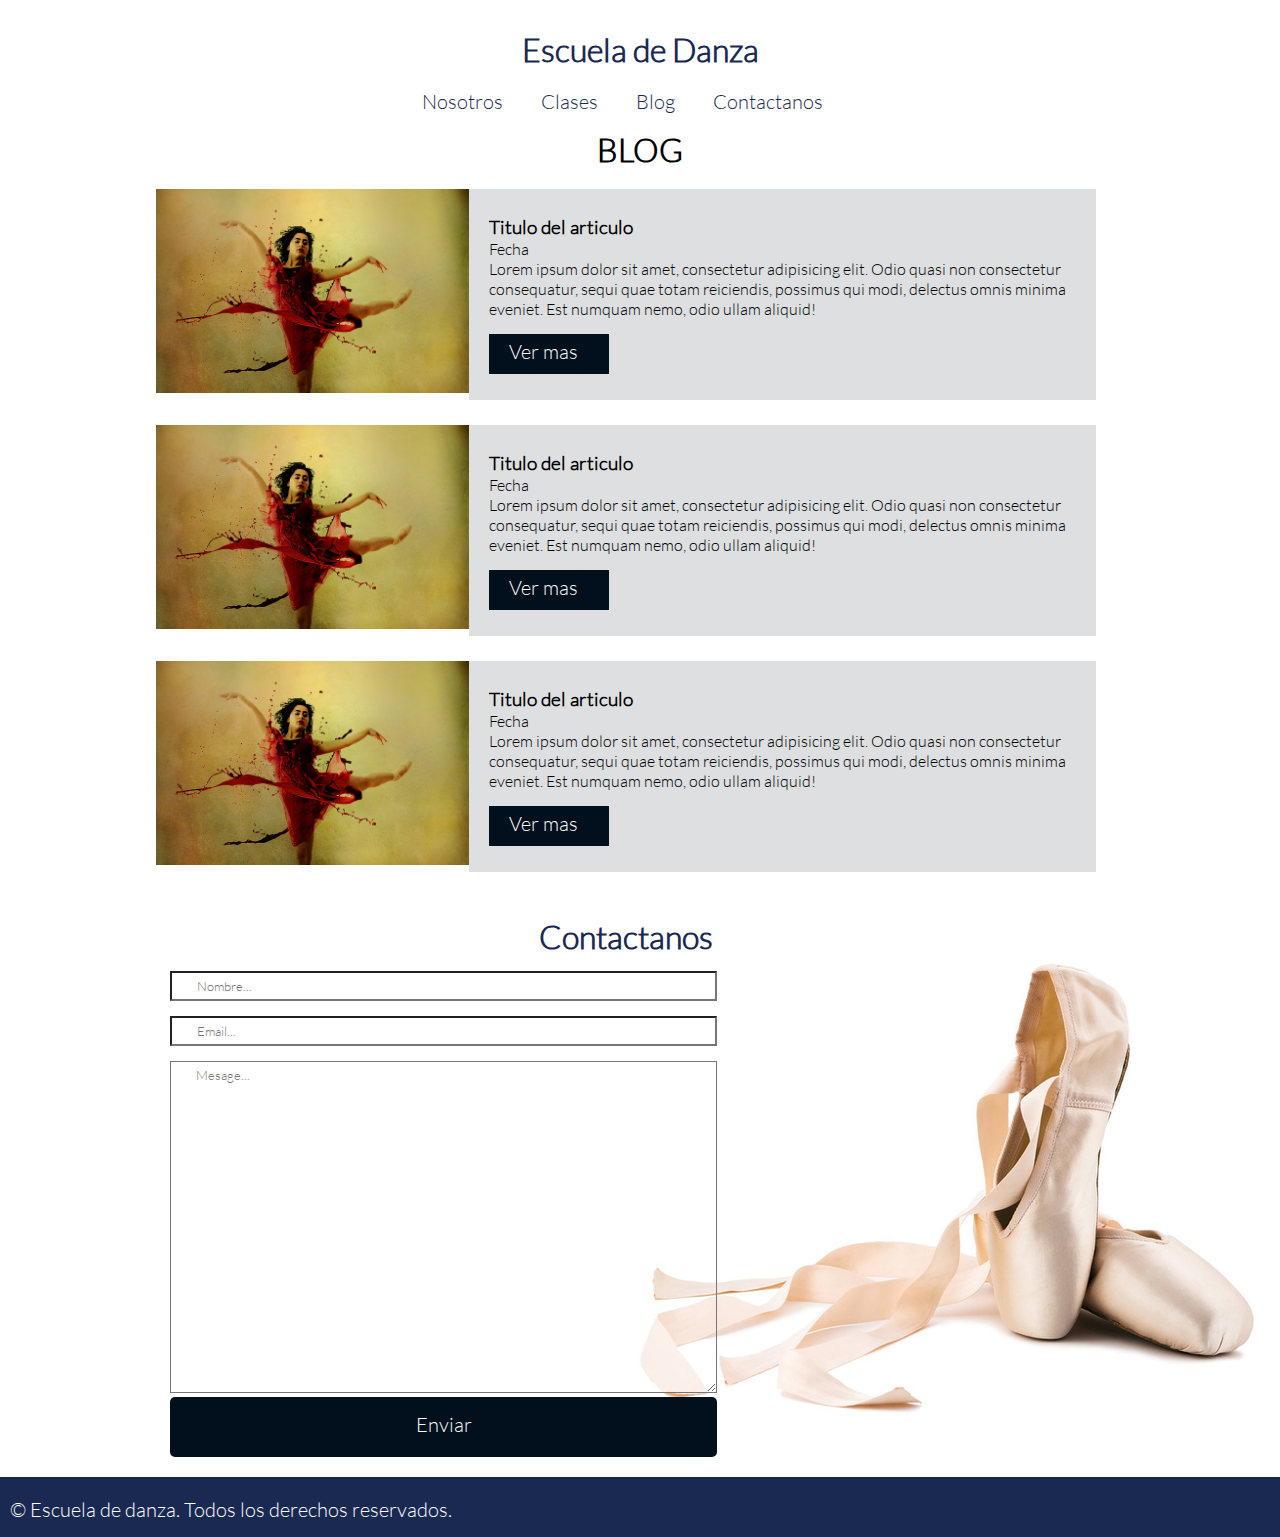
<file: blog.html>
<!DOCTYPE html>
<html>
<head>
	<meta charset="UTF-8">
	<title>Escuela de Danza</title>
	<link rel='stylesheet' type='text/css' href='http://fonts.googleapis.com/css?family=Montserrat:400,700'>
	<link rel="stylesheet" type="text/css" href="css/grid-system.css">
	<link rel="stylesheet" type="text/css" href="css/utilities.css">
	<link rel="stylesheet" type="text/css" href="css/common.css">
	<link rel="stylesheet" type="text/css" href="css/blog.css">
</head>
<body>
	<header class="text-center text-blue">
			<h1>Escuela de Danza</h1>
			<nav>
				<li>Nosotros</li>	 
				<li>Clases</li>
				<li>Blog</li>
				<li>Contactanos</li>	
			</ul>
		</nav>
	</header>
	<section class="blog text-center5">
		<h1>BLOG</h1>
			<div class="container">
				<div class="row">
				
					<div class="col-4 pdg">
					</div>
					<div class="col-8 sky text-left">
					<h3>Titulo del articulo</h3>
					<p>Fecha</p>
					<p>Lorem ipsum dolor sit amet, consectetur adipisicing elit. Odio quasi non consectetur consequatur, sequi quae totam reiciendis, possimus qui modi, delectus omnis minima eveniet. Est numquam nemo, odio ullam aliquid!</p>
					<div class="boton">
						Ver mas
					</div>		
					</div>
					<div class="col-4 pdg">
					</div>
					<div class="col-8 sky text-left">
					<h3>Titulo del articulo</h3>
					<p>Fecha</p>
					<p>Lorem ipsum dolor sit amet, consectetur adipisicing elit. Odio quasi non consectetur consequatur, sequi quae totam reiciendis, possimus qui modi, delectus omnis minima eveniet. Est numquam nemo, odio ullam aliquid!</p>
					<div class="boton">
						Ver mas
					</div>		
					</div>
					<div class="col-4 pdg">
					</div>
					<div class="col-8 sky text-left">
					<h3>Titulo del articulo</h3>
					<p>Fecha</p>
					<p>Lorem ipsum dolor sit amet, consectetur adipisicing elit. Odio quasi non consectetur consequatur, sequi quae totam reiciendis, possimus qui modi, delectus omnis minima eveniet. Est numquam nemo, odio ullam aliquid!</p>
					<div class="boton">
						Ver mas
					</div>		
					</div>
				</div>
			</div>		
	</section>
	<section class="contactanos">
			<div class="container -fluid">
				<div class="row">
					<div class="col-12 text-blue">
						<h1 class="contact">Contactanos</h1>
						<p><input class="nombre" placeholder="Nombre..."></p>
						<p><input class="mail" placeholder="Email..."></p>
					<textarea placeholder="Mesage..." cols="88" rows="20" name="myname"></textarea>
					<div class="boton-cont"><p class="enviar">Enviar</p></div>
					</div>
				</section>
				<footer>
					<p>© Escuela de danza. Todos los derechos reservados.</p>
				</footer>
</body>
</html>
</file>
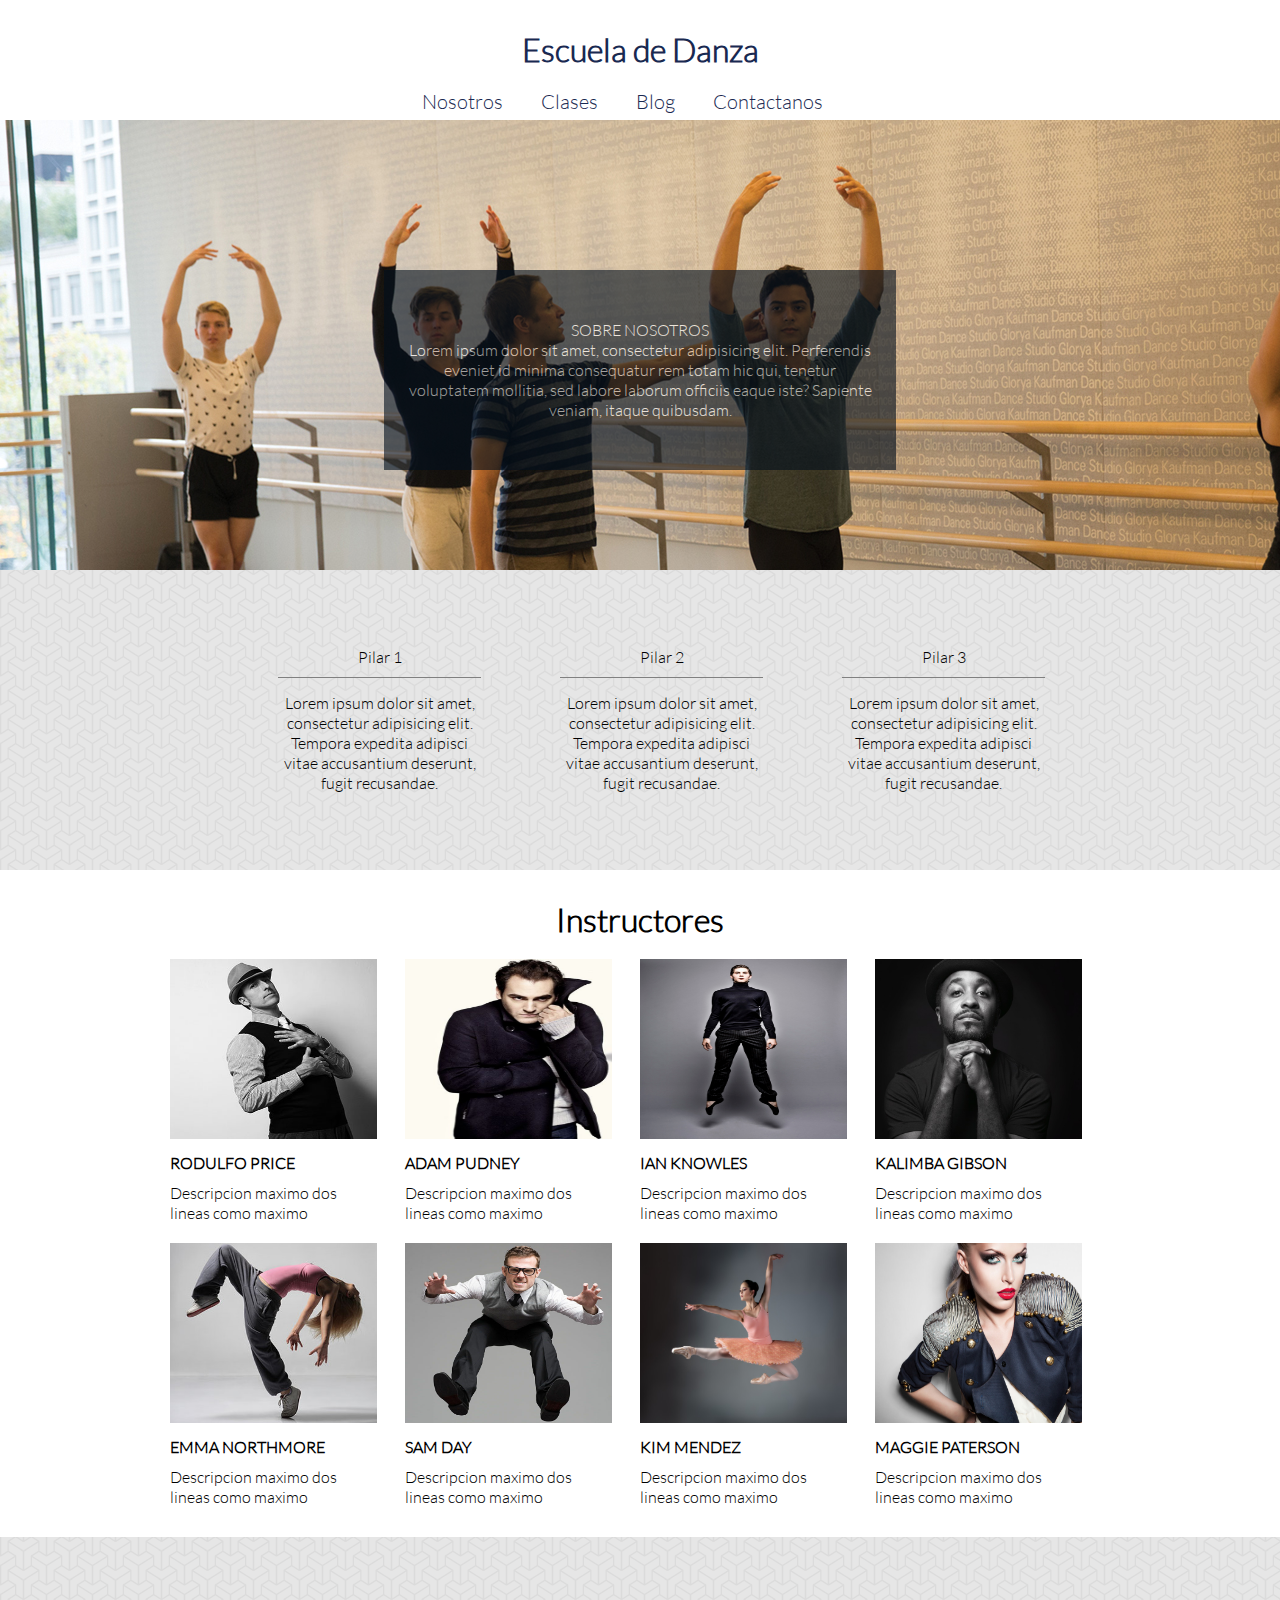
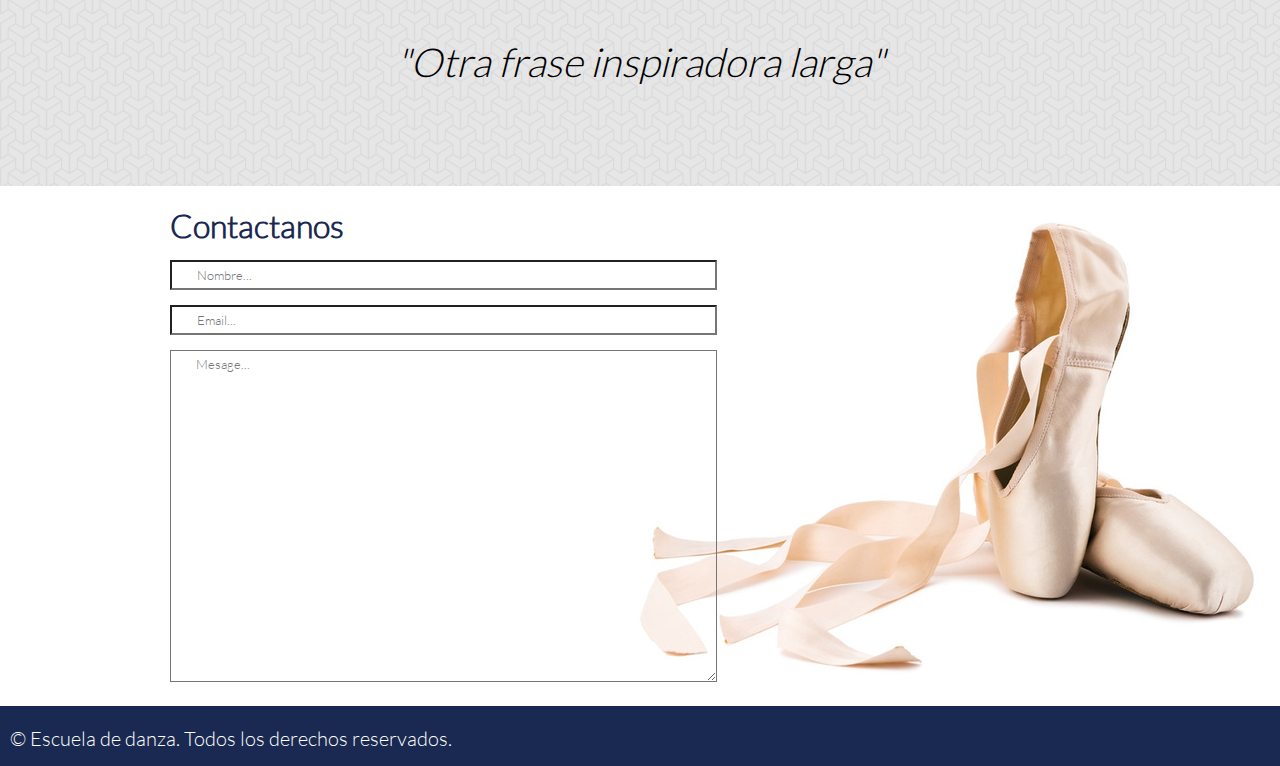
<file: nosotros.html>
<!DOCTYPE html>
<html>
<head>
	<meta charset="UTF-8">
	<title>Escuela de Danza</title>
	<link rel='stylesheet' type='text/css' href='http://fonts.googleapis.com/css?family=Montserrat:400,700'>
	<link rel="stylesheet" type="text/css" href="css/grid-system.css">
	<link rel="stylesheet" type="text/css" href="css/utilities.css">
	<link rel="stylesheet" type="text/css" href="css/common.css">
	<link rel="stylesheet" type="text/css" href="css/nosotros.css">
</head>
<body>
	<header class="text-center text-blue">
			<h1>Escuela de Danza</h1>
			<nav>
			<ul>
				<li>Nosotros</li>	 
				<li>Clases</li>
				<li>Blog</li>
				<li>Contactanos</li>	
			</ul>
		</nav>
	</header>
	<section class="sobre">
			<div class="transparent text-center">
				<p>SOBRE NOSOTROS</p>
				<p>Lorem ipsum dolor sit amet, consectetur adipisicing elit. Perferendis eveniet id minima consequatur rem totam hic qui, tenetur voluptatem mollitia, sed labore laborum officiis eaque iste? Sapiente veniam, itaque quibusdam.</p>
		</div>
	</section>
	<section class="pilares text-center">
		<div class="container">
			<div class="row auto">
				<div class="col-4 text-center">
						<div class="asa text-center">
						<p class="titulo">Pilar 1</p>
						<hr size=1 width=100% noshade=“noshade” align= right />
						Lorem ipsum dolor sit amet, consectetur adipisicing elit. Tempora expedita adipisci vitae accusantium deserunt, fugit recusandae.
					</div>
				</div>
				<div class="col-4 text-center">
						<div class="asa text-center">
						<p class="titulo">Pilar 2</p>
						<hr size=1 width=100% noshade=“noshade” align= right />
						Lorem ipsum dolor sit amet, consectetur adipisicing elit. Tempora expedita adipisci vitae accusantium deserunt, fugit recusandae.
					</div>
				</div>
				<div class="col-4 text-center">
						<div class="asa text-center">
						<p class="titulo">Pilar 3</p>
						<hr size=1 width=100% noshade=“noshade” align= right />
						Lorem ipsum dolor sit amet, consectetur adipisicing elit. Tempora expedita adipisci vitae accusantium deserunt, fugit recusandae.
					</div>
				</div>
				
			</div>
		</div>			
	</section>
	<section class="instructores text-center">
		<h1>Instructores</h1>
		<div class="container">
			<div class="row">
				<div class="col-3 text-left">
				<img class="ins-jpg" src="img/profesor_4.jpg">
				<h4>RODULFO PRICE</h4>
				<p>Descripcion maximo dos lineas como maximo</p>
				</div>
				<div class="col-3 text-left">
				<img class="ins-jpg" src="img/profesor_14.jpg">
				<h4>ADAM PUDNEY</h4>
				<p>Descripcion maximo dos lineas como maximo</p>
				</div>
				<div class="col-3 text-left">
				<img class="ins-jpg" src="img/profesor_1.jpg">
				<h4>IAN KNOWLES</h4>
				<p>Descripcion maximo dos lineas como maximo</p>
				</div>
				<div class="col-3 text-left">
				<img class="ins-jpg" src="img/profesor_10.jpg">
				<h4>KALIMBA GIBSON</h4>
				<p>Descripcion maximo dos lineas como maximo</p>
				</div>
			</div>
			<div class="row">
				<div class="col-3 text-left">
				<img class="ins-jpg" src="img/profesor_11.jpg">
				<h4>EMMA NORTHMORE</h4>
				<p>Descripcion maximo dos lineas como maximo</p>
				</div>
				<div class="col-3 text-left">
				<img class="ins-jpg" src="img/profesor_12.jpg">
				<h4>SAM DAY</h4>
				<p>Descripcion maximo dos lineas como maximo</p>
				</div>
				<div class="col-3 text-left">
				<img class="ins-jpg" src="img/profesor_9.jpg">
				<h4>KIM MENDEZ</h4>
				<p>Descripcion maximo dos lineas como maximo</p>
				</div>
				<div class="col-3 text-left">
				<img class="ins-jpg" src="img/profesor_15.jpg">
				<h4>MAGGIE PATERSON</h4>
				<p>Descripcion maximo dos lineas como maximo</p>
				</div>
			</div>
		</div>		
	</section>
	<section class="danza text-center">
		<p><em>"Otra frase inspiradora larga"</em></p>
	</section>
	<section class="contactanos">
			<div class="container -fluid">
				<div class="row">
					<div class="col-12 text-blue">
						<h1 class="contact">Contactanos</h1>
						<p><input class="nombre" placeholder="Nombre..."></p>
						<p><input class="mail" placeholder="Email..."></p>
					<textarea placeholder="Mesage..." cols="88" rows="20" name="myname"></textarea>
					</div>
				</section>
				<footer>
					<p>© Escuela de danza. Todos los derechos reservados.</p>
				</footer>
</body>
</file>
<file: css/grid-system.css>
/* GLOBAL */
* {
  box-sizing: border-box;
  margin: 0;
  padding: 0;
 }

.text-center {
	text-align: center;
}

.text-right {
	text-align: right;
}

/* Grid system */

.container {
	width: 968px;
	padding-left: 14px; 
	padding-right: 14px;
	margin: 0px auto;
	position: relative;
}

.container-fluid {
	width: 100%;
}

.row {
	width: 100%;
	margin-left: -14px;
	margin-right: -14px;
}

.row:before, .row:after{
  content: " ";
  display: table;
}

.row:after {
  clear: both;
}

[class*="col-"] {
	min-height: 7px;
	padding: 0 14px;
	float: left;
}

.col-1 {
	/* (1 / 12) x 100 */
	width: 8.333333%;
} 

.col-2 {
	/* (2 / 12) x 100 */
	width: 16.666667%;
} 

.col-3 {
	/* (3 / 12) x 100 */
	width: 25%;
} 

.col-4 {
	/* (4 / 12) x 100 */
	width: 33.333333%;
}

.col-5 {
	/* (5 / 12) x 100 */
	width: 41.666667%;
}

.col-6 {
	/* (6 / 12) x 100 */
	width: 50%;
} 

.col-7 {
	/* (7 / 12) x 100 */
	width: 58.333333%;
}

.col-8 {
	/* (8 / 12) x 100 */
	width: 66.666667%;
}

.col-9 {
	/* (9 / 12) x 100 */
	width: 75%;
}

.col-10 {
	/* (10 / 12) x 100 */
	width: 83.333333%;
}

.col-11 {
	/* (11 / 12) x 100 */
	width: 91.666667%;
}

.col-12 {
	/* (12 / 12) x 100 */
	width: 100%;
}
</file>
<file: css/utilities.css>
/*Global*/
*{
	font-family: "Latolight";
}

@font-face{
	font-family: LatoHeavy;
	src: url(../fonts/LatoHeavy.ttf);
}
@font-face{
	font-family:Latolight ;
	src: url(../fonts/Latolight.ttf);
}
@font-face{
	font-family: DolceVita;
	src: url(../fonts/DolceVita.ttf);
}
@font-face{
	font-family: Neoteric-Bold;
	src: url(../fonts/Neoteric-Bold.ttf);
}

/* Shortcuts */

.pd-0{
	padding: 0;
}
.pt-5{
	padding-top: 5%;
}
.pb-5{
	padding-bottom: 5%;
}
.mg-0{
	margin: 0;
}
.w-100{
	width: 100%;
}
.lh{
	line-height: 1.5;
}
.text-center{
	text-align: center;
}
.text-left{
	text-align: left;
}
.text-white{
	color: white;
}
.text-gray{
	color: rgb(83, 88, 95);
}
.text-blue{
 color: #192951;
}
.a-none-decoration{
	text-decoration: none;
}
.bg-gray{
	background-color: rgb(244, 244, 244);
}
.bg-img-block{
	background-size: cover;
	background-repeat: no-repeat;
	background-position: center;
}
</file>
<file: css/common.css>
header{
	padding-top: 30px;
	width: 100%;
	height: 80px;
	text-align: center;
	margin: auto;
}

nav{
	margin: auto;
	margin-top: 20px;
	margin-bottom: 20px;
}
li{
	display: inline-block;
	font-size: 20px;
	margin-right: 35px;
}
li:hover{
	color: gray;
}
.contactanos{
	background: url("../img/shoes_1.jpg") no-repeat;
	background-position: right;
	min-height: 400px;
	width: 100%;
	padding: 20px 0px;
 }
 .contact{
 	margin-bottom: 15px;
 }
.nombre{
	background: url("http://rexkirby.com/kirbyandson/images/name.svg") no-repeat scroll 0 0 transparent;
	background-position: -15px 2px;
	background-size: 10% 80%;	
	width: 60%;
	height: 15%;
	margin-bottom: 15px;
	padding: 5px 5px 5px 25px;
}
.mail{
	background: url("http://rexkirby.com/kirbyandson/images/email.svg") no-repeat scroll 0 0 transparent;
	background-position: -15px 2px;
	background-size: 10% 80%;	
	width: 60%;
	height: 15%;
	margin-bottom: 15px;
	padding: 5px 5px 5px 25px;
}

textarea{
	background: url("http://rexkirby.com/kirbyandson/images/comment.svg") no-repeat scroll 0 0 transparent;
	background-position: -15px -2px;
	width: 60%;
	height: 15%;
	background-size: 6% 6%;
	background-color: transparent;
	padding: 5px 5px 5px 25px;
}
footer{
 	background-color: #192951;
 	width: 100%;
	height: 60px;
 	font-size: 20px;
 	padding: 20px 10px;
 	color: white;
 }
 .boton-cont{
 	width: 60%;
 	height: 60px;
 	padding: 15px 27%;
 	font-size: 20px;
 	background-color: #020F1D;
 	color: white;
 	border-radius: 5px;
 }
</file>
<file: css/blog.css>
.blog{
	margin-top: 50px;
}
.pdg{
background: url("../img/blog1.jpg") no-repeat;
height: 204px;
background-size: cover;
margin-bottom: 25px;

}

.sky{
	padding: 26px 20px;
	background-color: #DDDFE0;
	margin-bottom: 25px;
	
}
.boton{
	margin-top: 15px;
  	width: 120px;
  	height: 40px;
  	background-color: #020F1D;
  	font-size: 20px;
  	padding: 5px 20px;
  	color: white;
}
h1{
	text-align: center;
	margin-bottom: 20px;
}
</file>
<file: css/nosotros.css>
.sobre{
	margin-top: 40px;
	background: url("../img/dance_7.jpg");
    background-color: #cccccc;
    width: 100%;
    padding: 100px 0px;
    min-height: 300px;
}
.transparent{
	width: 40%;
	min-height: 200px; 
	margin: auto;
	background-color: #020F1D;
	 opacity: 0.6; 
	 color: white;
	 margin-top: 50px;
	 padding: 50px 20px;
}
.asa{
	width: 80%;
}
.pilares{
	background: url("../img/tile2.png") repeat;
	width: 100%;
	min-height: 300px;
	padding: 30px 0px;
	margin-bottom: 30px;
}
.asa{
 	width: 80%;
 }	
 .auto{
 	width: 90%;
 	margin-left: 10%;
 	margin-top: 5%;
 }
 .titulo{
 	margin-bottom: 10px;
 }
  hr{
 	margin-bottom:15px;
 	}
.title{
	border-bottom: 1px solid gray;
	padding: 15px 0;
	margin: auto;
}
.instructores{
	padding-bottom: 30px;
}
.ins-jpg{
	width: 100%;
	height: 180px;
	margin-top: 20px;
}
h4{
	margin: 10px 0;
}
.danza{
	margin-top: 25px;
  	background-image: url("../img/tile2.png");
  	width: 100%;
  	min-height: 200px;
	font-size: 40px;
	margin: auto;
	padding: 100px 220px;
  }
</file>
